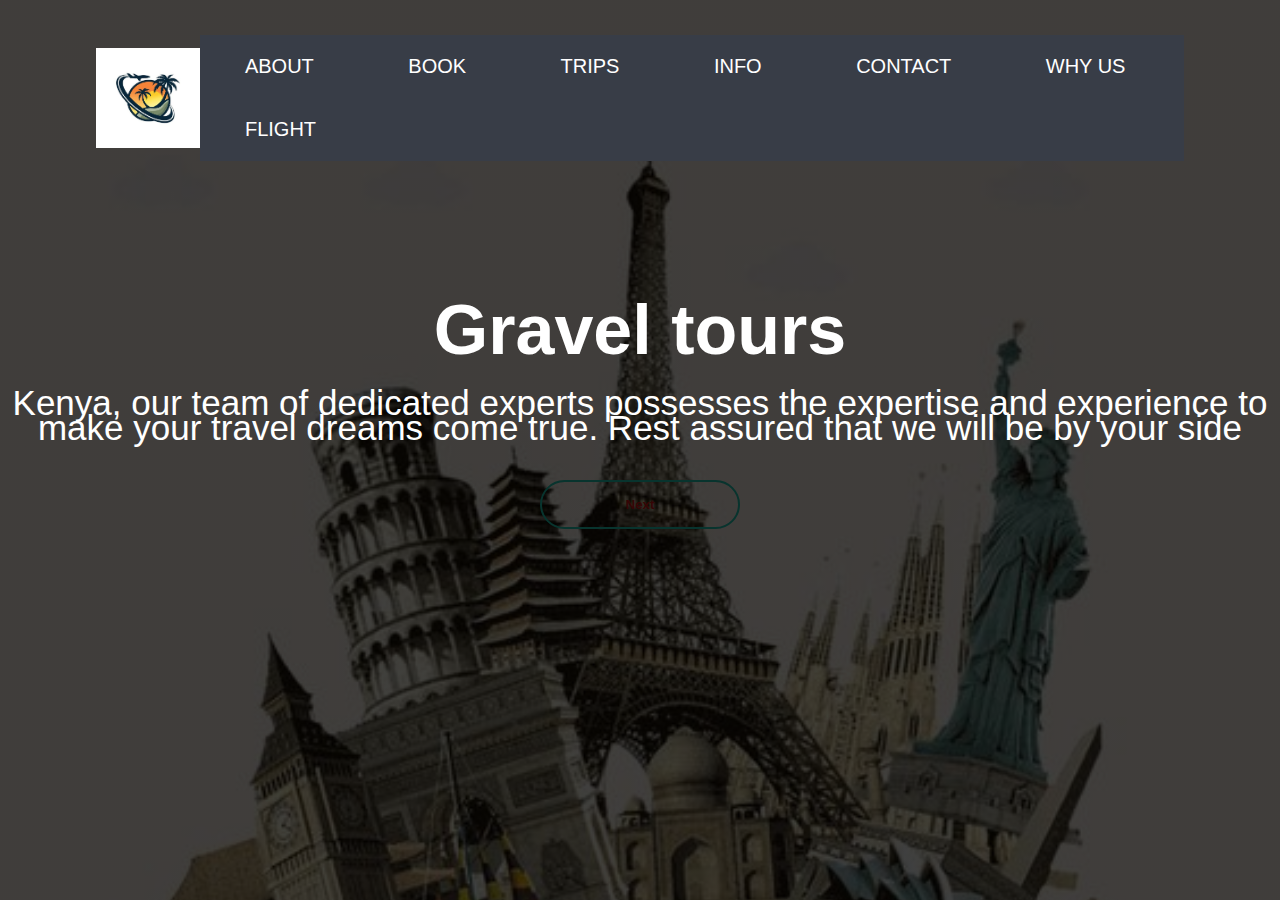
<file: index.html>
<!DOCTYPE html>
<html lang="en">
<head>
    <meta charset="UTF-8">
    <meta name="viewport" content="width=device-width, initial-scale=1.0">
    <title>Welcome</title>
    <link rel="stylesheet" href="style.css">
</head>
<body>
    <div class="banner">
        <div class="navbar">
          <img src="images/logo.jpg" class="logo"
          height="100">
          <ul>
            <li><a href="#">about</a></li>
            <li><a href="#">book</a></li>
            <li><a href="#">trips</a></li>
            <li><a href="#">info</a></li>
            <li><a href="#">contact</a></li>
            <li><a href="#">Why us</a></li>
            <li><a href="#">flight</a></li>
          </ul>  
        </div>
        <div class="content">
          <h1>Gravel tours</h1>
          <p> Kenya, our team of dedicated experts possesses the expertise and experience to make your travel dreams come true. Rest assured that we will be by your side</p>
          <div>
            <button onclick="document.location='about.html'"  type="button">Next</button>
          </div>

        </div>
    </div>
</body>
</html>
</file>
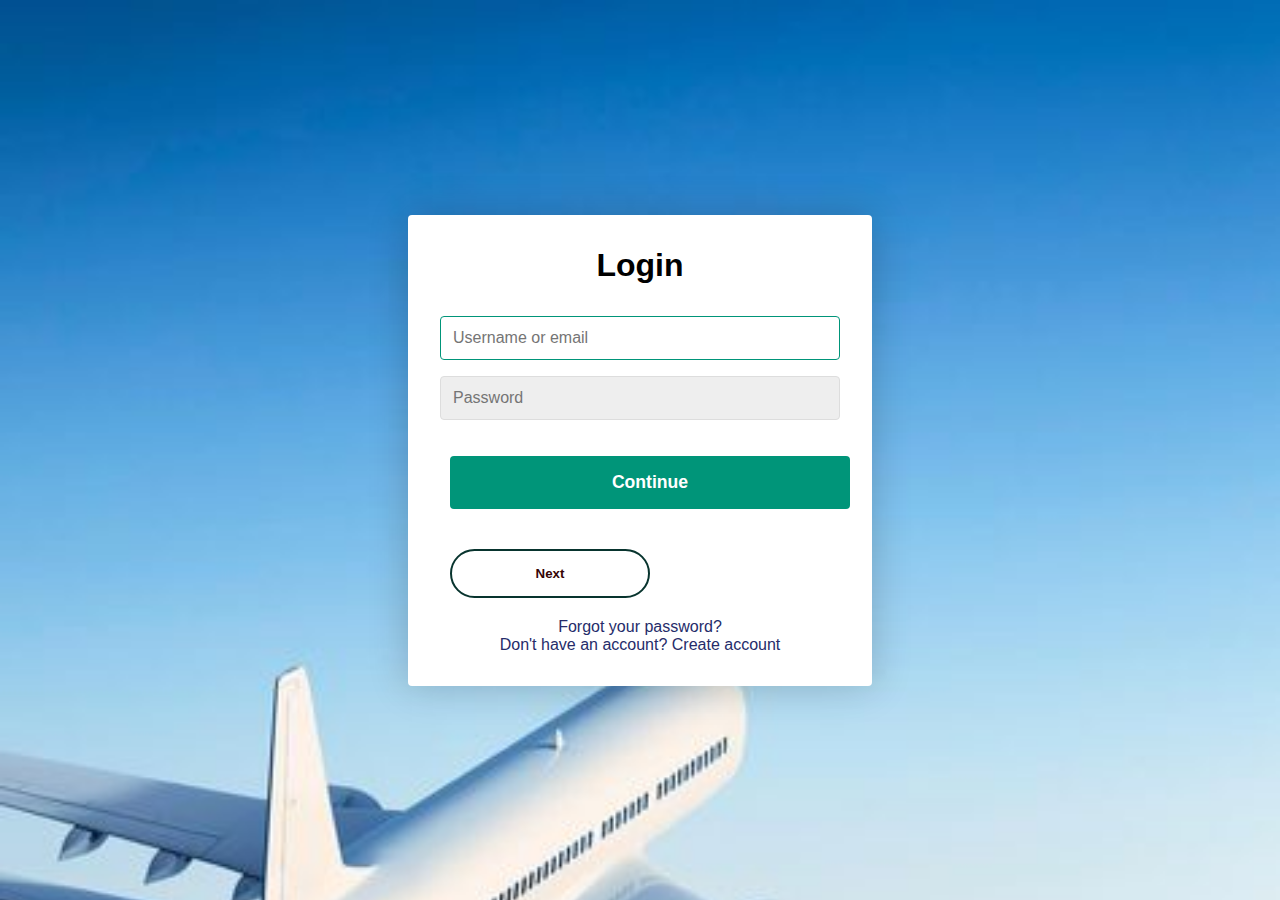
<file: about..html>
<!DOCTYPE html>
<head>
    <meta name="viewport" content="width=device-width, initial-scale=1.0">
    <meta charset="utf-8">
    <title>Login / Sign Up Form</title>
    <link rel="shortcut icon" href="/assets/favicon.ico">
    <link rel="stylesheet" href="style.css">
</head>
<body class="bodyy">
    <div class="container">
        <form class="form" id="login">
            <h1 class="form__title">Login</h1>
            <div class="form__message form__message--error"></div>
            <div class="form__input-group">
                <input type="text" class="form__input" autofocus placeholder="Username or email">
                <div class="form__input-error-message"></div>
            </div>
            <div class="form__input-group">
                <input type="password" class="form__input" autofocus placeholder="Password">
                <div class="form__input-error-message"></div>
            </div>
            <button class="form__button" type="submit">Continue</button>
            <button onclick="document.location='call.html'"  type="button">Next</button>

            <p class="form__text">
                <a href="#" class="form__link">Forgot your password?</a>
            </p>
            <p class="form__text">
                <a class="form__link" href="./" id="linkCreateAccount">Don't have an account? Create account</a>
            </p>
        </form>
        <form class="form form--hidden" id="createAccount">
            <h1 class="form__title">Create Account</h1>
            <div class="form__message form__message--error"></div>
            <div class="form__input-group">
                <input type="text" id="signupUsername" class="form__input" autofocus placeholder="Username">
                <div class="form__input-error-message"></div>
            </div>
            <div class="form__input-group">
                <input type="text" class="form__input" autofocus placeholder="Email Address">
                <div class="form__input-error-message"></div>
            </div>
            <div class="form__input-group">
                <input type="password" class="form__input" autofocus placeholder="Password">
                <div class="form__input-error-message"></div>
            </div>
            <div class="form__input-group">
                <input type="password" class="form__input" autofocus placeholder="Confirm password">
                <div class="form__input-error-message"></div>
            </div>
            <button class="form__button" type="submit">Continue</button>
            <p class="form__text">
                <a class="form__link" href="./" id="linkLogin">Already have an account? Sign in</a>
            </p>
        </form>
    </div>
    <script src="main.js"></script>
</body>
</file>
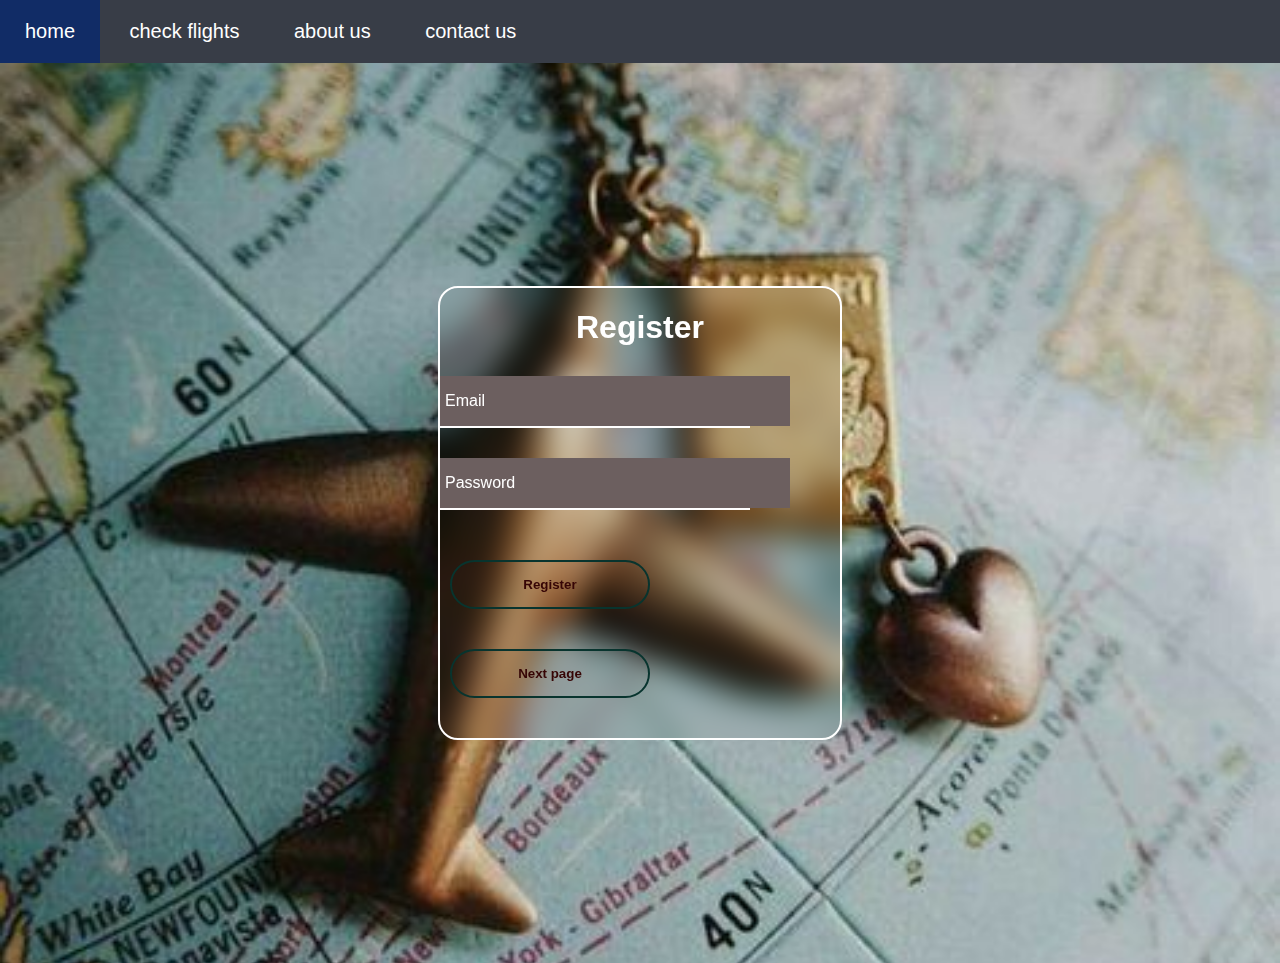
<file: book..html>
<!DOCTYPE html>
<html lang="en">
<head>
    <meta charset="UTF-8">
    <meta name="viewport" content="width=device-width, initial-scale=1.0">
    <title>booking details</title>
    <link rel="stylesheet" href="style.css">
</head>
<body>
    <ul>
        <li><a href="#">home</a></li>
        <li>
            <a href="#">check flights </a>
            <ul class="dropdown">
                <li><a href="#">kenya</a></li>
                <li><a href="#">Tanzania</a></li>
                <li><a href="#">Rwanda</a></li>
                <li><a href="#">Burundi</a></li>
            </ul>
        </li>
        <li>
            <a href="#">about us</a>
            <ul class="dropdown">
                <li><a href="#">motto</a></li>
                <li><a href="#">Vision</a></li>
                <li><a href="#">Patners</a></li>
                <li><a href="#">Board</a></li>
            </ul>
        </li>
        <li><a href="#">contact us</a></li>
        </ul>
    </ul>

    <section>

    <div class="login-box">
        <form action="">
            <h2>Register</h2>
            <div class="input-box">
                <span class="icon"></span>
                <input type="email" required>
                <label>Email</label>
            </div>
            <div class="input-box">
                <span class="icon"></span>
                <input type="password" required>
                <label>Password</label>
            </div>
            <button type="Register">Register</button>
            <button type="button" onclick="location.href='flight.html'">
            Next page
            </button>
            

        
        </form>
    </div>

    </section>
</body>
</html>
</file>
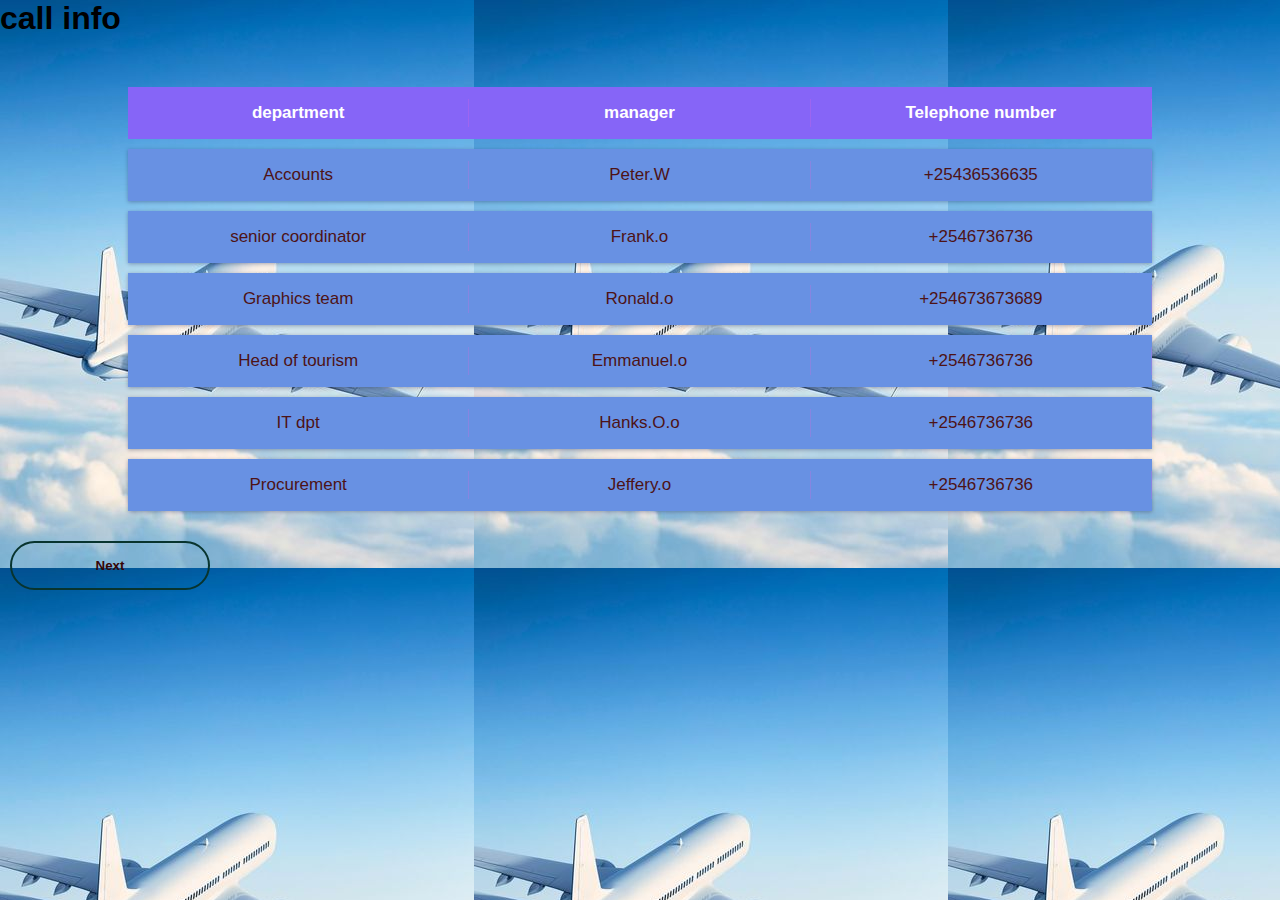
<file: call.html>
<!DOCTYPE html>
<html lang="en">
<head>
    <meta charset="UTF-8">
    <meta name="viewport" content="width=device-width, initial-scale=1.0">
    <title>call</title>
    <link rel="stylesheet" href="style.css">
</head>
<body>
    <h1>call info</h1>
<div class="table-box">
<div class="table-row table-head">
    <div class="table-cell">
        <p>department</p>
    </div>
    <div class="table-cell">
        <p>manager</p>
    </div>
    <div class="table-cell">
        <p>Telephone number</p>
    </div>
</div>    
<div class="table-row">
    <div class="table-cell">
        <p>Accounts</p>
    </div>
    <div class="table-cell">
        <p>Peter.W</p>
    </div>
    <div class="table-cell">
        <p>+25436536635</p>
    </div>
</div>  
<div class="table-row">
    <div class="table-cell">
        <p>senior coordinator</p>
    </div>
    <div class="table-cell">
        <p>Frank.o</p>
    </div>
    <div class="table-cell">
        <p>+2546736736</p>
    </div>
</div>   
<div class="table-row">
    <div class="table-cell">
        <p>Graphics team</p>
    </div>
    <div class="table-cell">
        <p>Ronald.o</p>
    </div>
    <div class="table-cell">
        <p>+254673673689</p>
    </div>
     
</div>
<div class="table-row">
    <div class="table-cell">
        <p>Head of tourism</p>
    </div>
    <div class="table-cell">
        <p>Emmanuel.o</p>
    </div>
    <div class="table-cell">
        <p>+2546736736</p>
    </div>
</div>
<div class="table-row">
    <div class="table-cell">
        <p>IT dpt</p>
    </div>
    <div class="table-cell">
        <p>Hanks.O.o</p>
    </div>
    <div class="table-cell">
        <p>+2546736736</p>
    </div>
</div>
<div class="table-row">
    <div class="table-cell">
        <p>Procurement</p>
    </div>
    <div class="table-cell">
        <p>Jeffery.o</p>
    </div>
    <div class="table-cell">
        <p>+2546736736</p>
    </div>
</div>

    <div>
        <button onclick="document.location='book.html'"  type="button">Next</button>
      </div>    
</body>
</html>
</file>
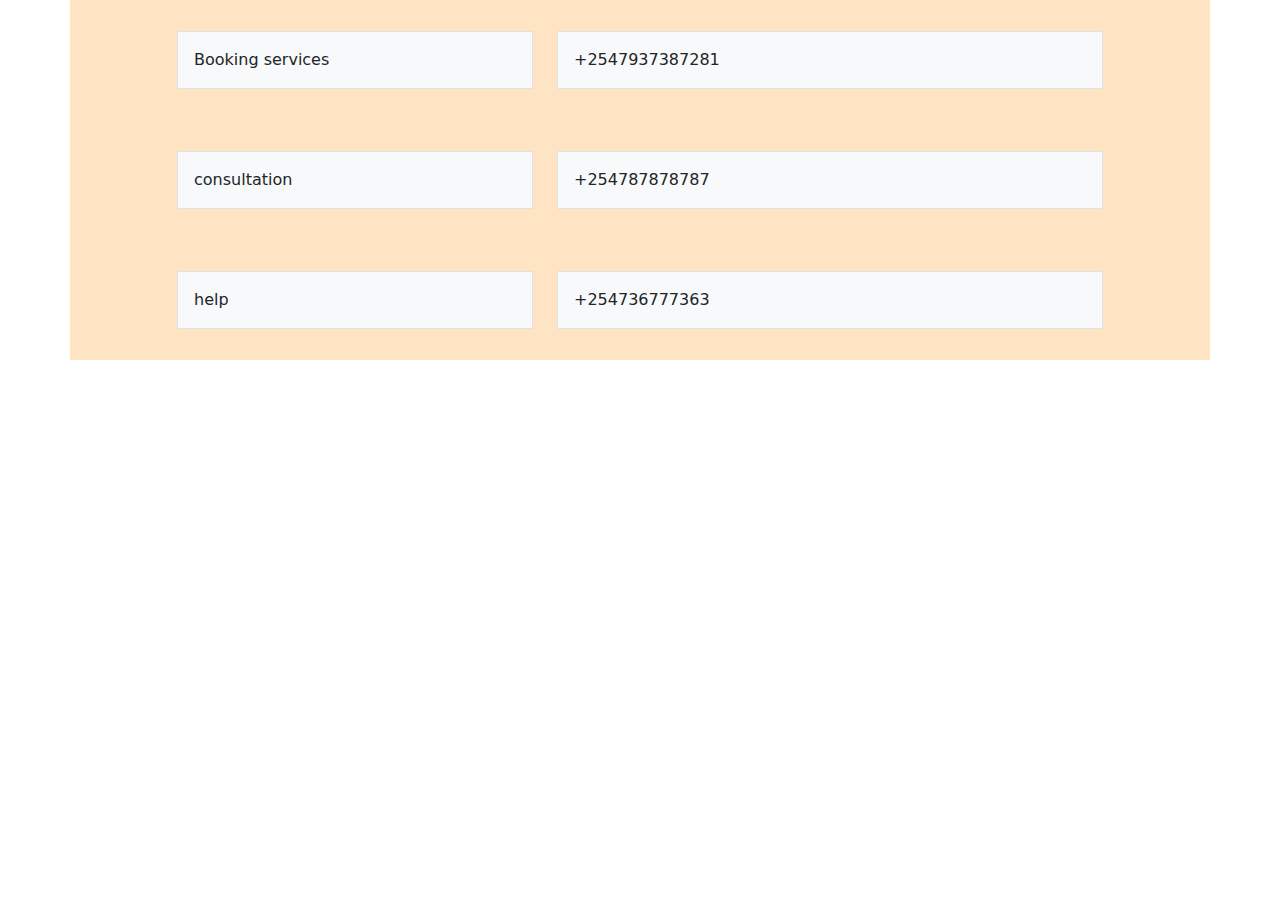
<file: contact.html>
<!DOCTYPE html>
<html lang="en">
<head>
    <meta charset="UTF-8">
    <meta name="viewport" content="width=device-width, initial-scale=1.0">
    <title>contact</title>
    <link href="https://cdn.jsdelivr.net/npm/bootstrap@5.3.3/dist/css/bootstrap.min.css" rel="stylesheet" integrity="sha384-QWTKZyjpPEjISv5WaRU9OFeRpok6YctnYmDr5pNlyT2bRjXh0JMhjY6hW+ALEwIH" crossorigin="anonymous">
    
</head>
<body>

    <style>
        .my-custom-row{
            background-color: bisque;
            height: 120px;

        }
    </style>
    <div class="container">
        <div class="row my-custom-row justify-content-center align-items-center">
            <div class="col-sm-4"><div class="p-3 border bg-light">Booking services</div></div>
            <div class="col-sm-6"><div class="p-3 border bg-light">+2547937387281</div></div>
        </div>
        <div class="row my-custom-row justify-content-center align-items-center">
            <div class="col-sm-4"><div class="p-3 border bg-light">consultation</div></div>
            <div class="col-sm-6"><div class="p-3 border bg-light">+254787878787</div></div>
        </div>
        <div class="row my-custom-row justify-content-center align-items-center">
            <div class="col-sm-4"><div class="p-3 border bg-light">help</div></div>
            <div class="col-sm-6"><div class="p-3 border bg-light">+254736777363</div></div>
        </div>
        
    </div>
    <script src="https://cdn.jsdelivr.net/npm/bootstrap@5.3.3/dist/js/bootstrap.bundle.min.js" integrity="sha384-YvpcrYf0tY3lHB60NNkmXc5s9fDVZLESaAA55NDzOxhy9GkcIdslK1eN7N6jIeHz" crossorigin="anonymous"></script>
</body>
</html>
</file>
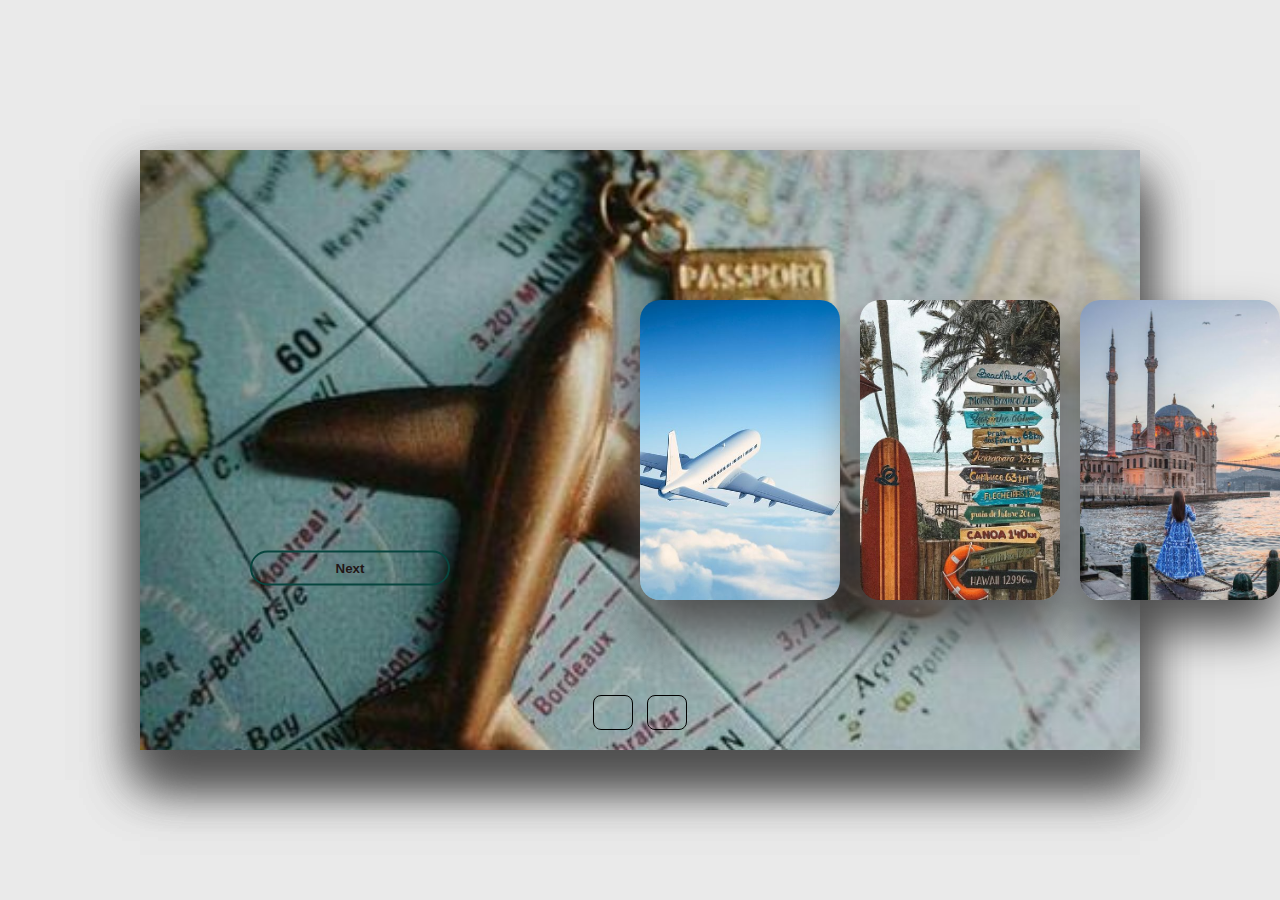
<file: flight.html>
<!DOCTYPE html>
<html lang="en">
<head>
    <meta charset="UTF-8">
    <meta name="viewport" content="width=device-width, initial-scale=1.0">
    <link rel="stylesheet" href="https://cdnjs.cloudflare.com/ajax/libs/font-awesome/6.5.2/css/all.min.css" integrity="sha512-SnH5WK+bZxgPHs44uWIX+LLJAJ9/2PkPKZ5QiAj6Ta86w+fsb2TkcmfRyVX3pBnMFcV7oQPJkl9QevSCWr3W6A==" crossorigin="anonymous" referrerpolicy="no-referrer" />
    <title>Flight</title>

    <link rel="stylesheet" href="flight.css">
</head>
<body>
    <div class="container">


        <div class="slide">

            <div class="item" style="background-image: url(./images/img1.jpeg);">
                <div class="content">
                    <div class="name">Europe</div>
                    <div class="des"> Immerse yourself in the rich tapestry of European history with packages that whisk you through ancient ruins in Greece, medieval castles in Germany, and grand palaces in Austria.</div>
                    <button onclick="document.location='about.html'"  type="button">Next</button>
                </div>


            </div>
            <div class="item" style="background-image: url(./images/img2.jpg);">
                <div class="content">
                    <div class="name">South East Asia</div>
                    <div class="des">Pristine beaches and turquoise waters beckon in Southeast Asia. Package deals abound in Thailand, Vietnam, and Indonesia, offering relaxation on the sand and exciting water activities.</div>
                    <button onclick="document.location='about.html'"  type="button">Next</button>
                </div>


            </div>
            <div class="item" style="background-image: url(./images/img3.jpg);">
                <div class="content">
                    <div class="name">Africa</div>
                    <div class="des">Embark on an unforgettable safari adventure in Africa. Packages can take you on thrilling game drives in Kenya, witness the majesty of Victoria Falls in Zambia, or trek through the otherworldly landscapes of Namibia.</div>
                    <button onclick="document.location='about.html'"  type="button">Next</button>
                </div>


            </div>
            <div class="item" style="background-image: url(./images/img4.jpg);">
                <div class="content">
                    <div class="name">Carribean islands</div>
                    <div class="des"> Explore the laid-back island vibes of the Caribbean with all-inclusive packages. From the white sands of the Dominican Republic to the lush rainforests of Dominica, there's a Caribbean island perfect for your beach escape.</div>
                    <button onclick="document.location='about.html'"  type="button">Next</button>
                </div>


            </div>
            <div class="item" style="background-image: url(./images/img5.jpg);">
                <div class="content">
                    <div class="name">middle East</div>
                    <div class="des">Explore the rich history and traditions of the Middle East. Packages can take you to the pyramids of Egypt, the souks of Morocco, or the architectural marvels of Dubai.</div>
                    <button onclick="document.location='about.html'"  type="button">Next</button>
                </div>


            </div>
            <div class="item" style="background-image: url(./images/img6.jpg);">
                <div class="content">
                    <div class="name">Multi country adventure</div>
                    <div class="des">Combine the best of several countries with multi-country travel packages. Explore the ancient wonders of Greece and Turkey, or island hop through the paradises of Fiji and Tahiti.</div>
                    <button onclick="document.location='call.html'"  type="button">Next</button>
                    
                </div>


            </div>
            

        </div>

        <div class="button">
            <button class="prev"><i class="fa-solid fa-arrow-left"></i></button>
            <button class="next"><i class="fa-solid fa-arrow-right"></i></button>
        </div>
    </div>


    <script src="app.js"></script>

</body>
</html>
</file>
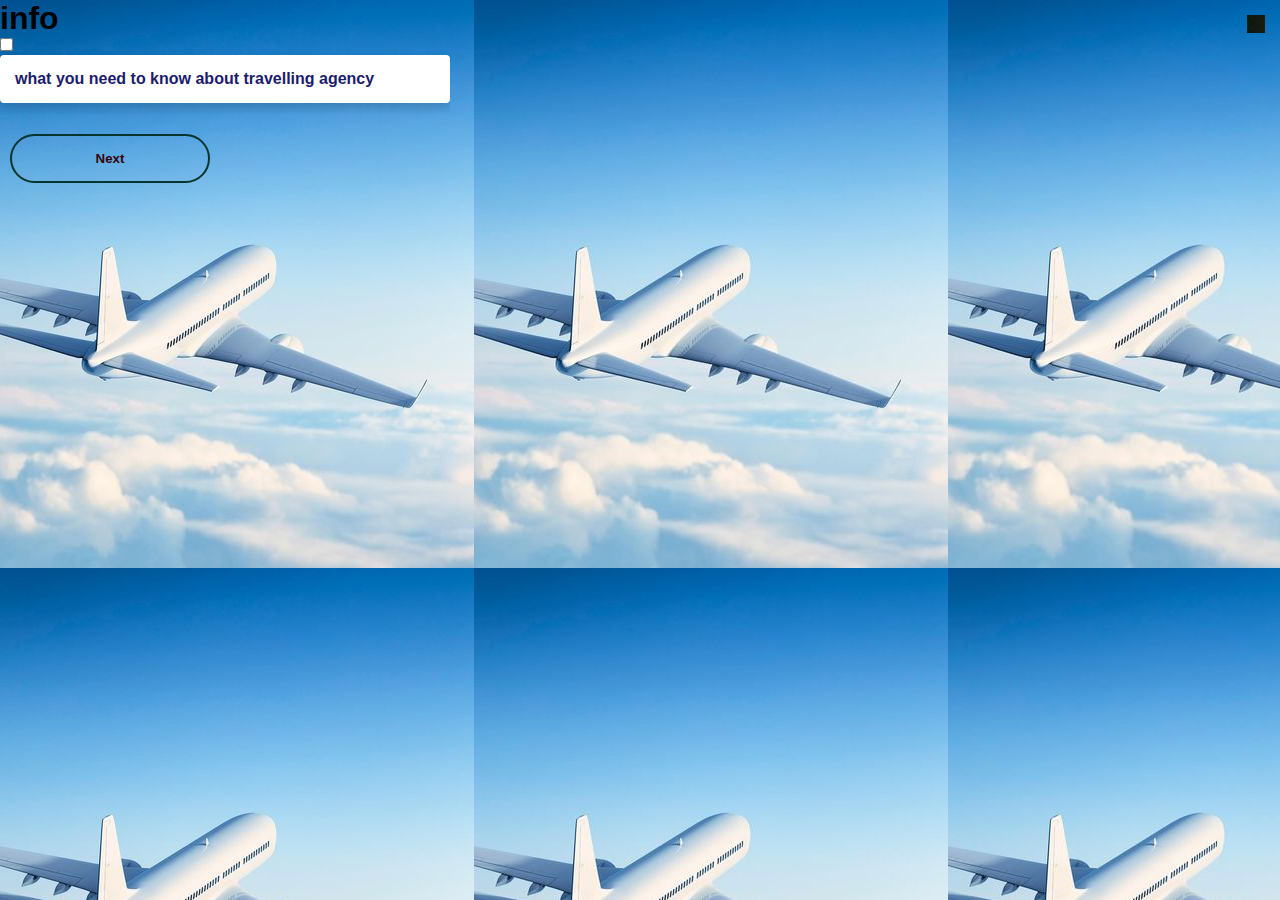
<file: info.html>
<!DOCTYPE html>
<html lang="en">
<head>
    <meta charset="UTF-8">
    <meta name="viewport" content="width=device-width, initial-scale=1.0">
    <title>Flight details</title>
    <link rel="stylesheet" href="style.css">
</head>
<body>
    <h1>info</h1>
    <div class="wrapper">
        <div class="collapsible">
            <input type="checkbox" id="collapsible-head">

            <label for="collapsible-head">what you need to know about travelling agency</label>
            <div class="collapsible-text">
                <h2>Gravel tours</h2>
                <p>Welcome to Graveltours, the premier travel agency in Kenya dedicated to curating extraordinary travel experiences since 1994. With over two decades of industry expertise, we have earned a reputation for providing top-notch travel services to our valued clients. As an esteemed GTA-certified agency, we hold the key to unlocking the best deals and offers on air tickets, hotels, car rentals, and more, ensuring that you embark on your journey with peace of mind.

                    TAILORED TRAVEL SOLUTIONS FOR EVERY DREAMER
                    .
                    
                    </p>
            </div>
        </div>
    </div>

    
        <button onclick="document.location='why.html'"  type="button">Next</button>
</body>
</html>
</file>
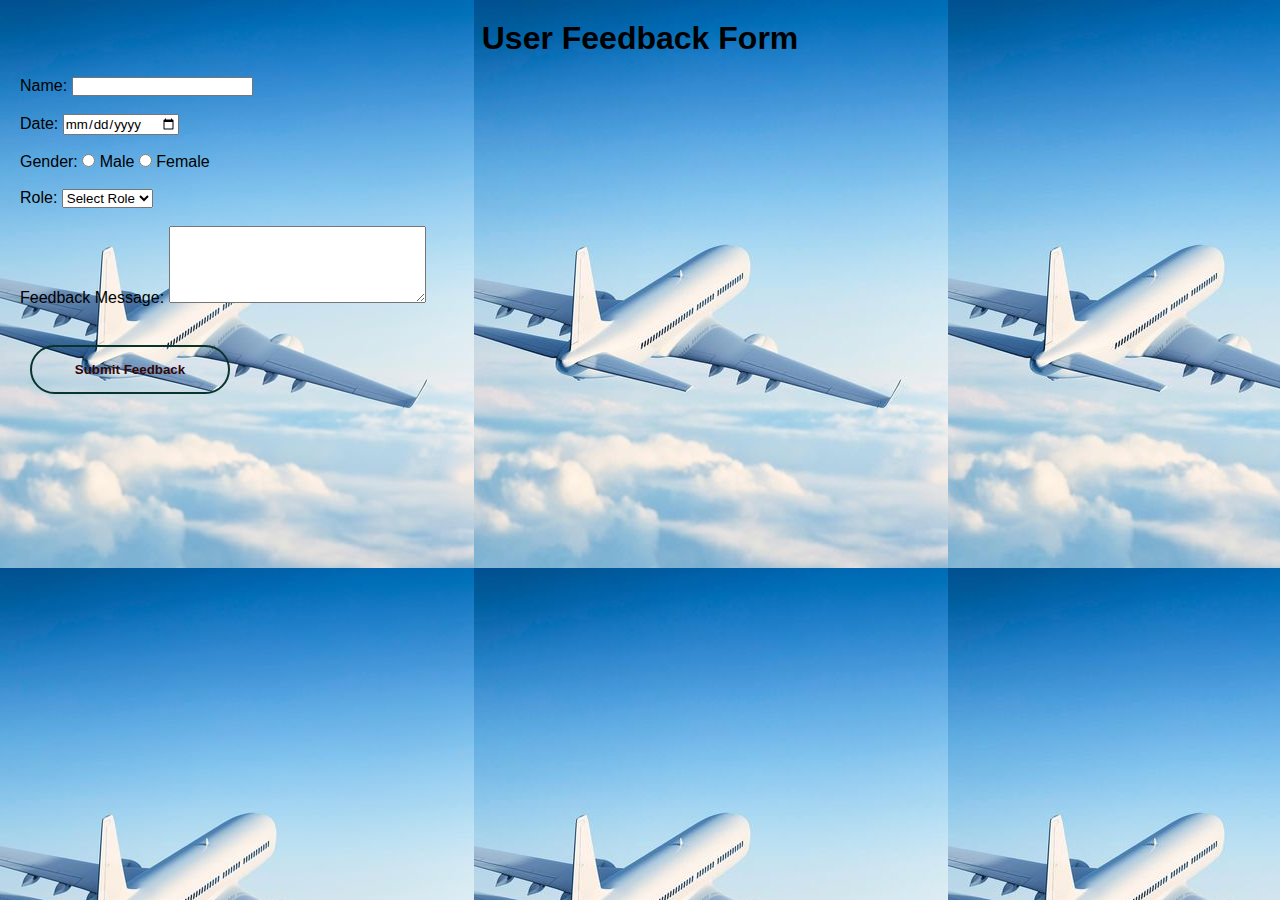
<file: why.html>
<!DOCTYPE html>
<html lang="en">
<head>
    <meta charset="UTF-8">
    <meta name="viewport" content="width=device-width, initial-scale=1.0">
    <title>Document</title>
    <link rel="stylesheet" href="style.css">

    
</head>
<body class="bodyyy">
    <h1 class="h11">User Feedback Form</h1>
    <form action="" method="post"> <label for="name">Name:</label>
        <input type="text" id="name" name="name" required><br><br>

        <label for="date">Date:</label>
        <input type="date" id="date" name="date" required><br><br>

        <label for="gender">Gender:</label>
        <input type="radio" id="male" name="gender" value="male" required> Male
        <input type="radio" id="female" name="gender" value="female" required> Female
        <br><br>

        <label for="role">Role:</label>
        <select id="role" name="role" required>
            <option value="">Select Role</option>
            <option value="admin">Admin</option>
            <option value="staff">Staff</option>
        </select>
        <br><br>

        <label for="message">Feedback Message:</label>
        <textarea id="message" name="message" rows="5" cols="30" required></textarea><br><br>

        <button type="submit">Submit Feedback</button>
    </form>
</body>
</html>
</file>
<file: style.css>
*{
    margin: 0;
    padding: 0;
    font-family: sans-serif;
}
.banner{
    width: 100%;
    height: 100vh;
    background-image: linear-gradient(rgba(0,0,0,0.75),rgba(0,0,0,0.75)),url(images/teen.jpg);
    background-size: cover;
    background-position: center;

}
.navbar{
    width: 85%;
    margin: auto;
    padding: 35px 0;
    display: flex;
    align-items: center;
    justify-content: space-between;
}
.logo{
    width: 120px;
    cursor: pointer;
}
.navbar ul li{
    list-style: none;
    display: inline-block;
    margin: 0 20px;
    position: relative;
}
.navbar ul li a{
   text-decoration: none;
   color: #fff;
   text-transform: uppercase;
}
.navbar ul li::after{
    content: '';
    height: 3px;
    width: 0;
    background: #009688;
    position: absolute;
    left: 0;
    bottom:-10px;
    transition: 0.5s;

}
.navbar ul li:hover::after{
    width: 100%;
}
.content{
   width: 100%;
   position: absolute;
   top: 30%;
   transform: translateY(-50);
   text-align: center;
   color: #fff;

}
.content{
    font-size: 35px;
    margin-top: 20px;


}
.content p{
    margin: 20px auto;
    font-weight: 100;
    line-height:25px;
}
button{
    width: 200px;
    padding: 15px 0;
    text-align: center;
    margin: 20px 10px;
    border-radius: 25px;
    font-weight: bold;
    border: 2px solid #07453e;
    background: transparent;
    color: #221616;
    cursor: pointer;
}
*{
    margin: 0;
    padding: 0;
    font-family: sans-serif;
}
.banner{
    width: 100%;
    height: 100vh;
    background-image: linear-gradient(rgba(0,0,0,0.75),rgba(0,0,0,0.75)),url(images/tour.jpg);
    background-size: cover;
    background-position: center;

}

section {
    display: flex;
    justify-content: center;
    align-items: center;
    width: 100%;
    height: 100vh;
    background: url('images/img2.jpg') no-repeat;
    background-size: cover;
    background-position: center;
}
.login-box{
    position: relative;
    width: 400px;
    height: 450px;
    background: transparent;
    border: 2px solid rgba(255, 255, 255, 5);
    border-radius: 20px;
    display: flex;
    justify-content: center;
    align-items: center;
    backdrop-filter: blur(15px);
}
h2{
    font-size: 2em;
    color: #fff;
    text-align: center;
}
.input-box{
    position: relative;
    width: 310px;
    margin: 30px 0;
    border-bottom: 2px solid #fff;
}
.input-box label {
    position: absolute;
    top: 50%;
    left: 5px;
    transform: translateY(-50%);
    font-size: 1em;
    color: #fff;
    pointer-events: none;
    transition: .5s;
}
.input-box input:focus~label,
.input-box input:user-invalid~label {
   top: -5px; 
}
.input-box input {
    width: 100%;
    height: 50px;
    background: rgb(108, 95, 95);
    border: none;
    outline: none;
    font-size: 1em;
    color: #fff;
    padding: 0 35px 0 5px;

}
.input-box .icon {
    position: absolute;
    right: 8px;
    color: #fff;
    font-size: 1em;
    color: #fff;
}

.input-box .icon {
    position: absolute;
    right: 8px;
    color: #fff;
    font-size: 1.2cm;
    line-height: 57px;
}
button{
    width: 200px;
    padding: 15px 0;
    text-align: center;
    margin: 20px 10px;
    border-radius: 25px;
    font-weight: bold;
    border: 2px solid #08342e;
    background: transparent;
    color: #360505;
    cursor: pointer;
}
body{
    background-image: url(images/img3.jpg);
}
#p1{
    color: tomato;
}
#p2{
    color: grey;
}
*{
    margin: 0;
    padding: 0;
    font-family: sans-serif;
}
ul {
list-style: none;
background: #383d47;
}
ul li {
    display: inline-block;
    position: relative;
}
ul li a {
    display: block;
    padding: 20px 25px;
    color: #FFF;
    text-decoration: none;
    text-align: center;
    font-size: 20px;
}
ul li ul.dropdown li {
    display: block;
}
ul li ul.dropdown {
    width: 100%;
    background: #22438C;
    position: absolute;
    z-index: 999;
    display: none;
}
ul li a:hover {
    background: #112C66;
}
ul li:hover ul.dropdown {
    display: block;
}
.table-box{
    margin: 50px auto;
}
.table-row{
    display: table;
    width: 80%;
    margin: 10px auto;
    font-family: sans-serif;
    background: #6891e3;
    padding: 12px 0;
    color: #4d1316;
    font-size: 17px;
    box-shadow: 0 1px 4px 0 rgba(0,0,50,0.3);
}
.table-cell{
    display: table-cell;
    width: 30%;
    text-align: center;
    padding: 4px 0;
    border-right: 1px solid #d6d4;
    vertical-align: middle;
}
.table-head{
    background: #8665f7;
    box-shadow: none;
    color: #fff;
    font-weight: 600;
}
.collapsible{
    max-width: 450px;
    overflow: hidden;
    font-weight: 500;
}
.collapsible label {
font-weight: 600;
background: #fff;
box-shadow: 0 5px 11px 0 rgba(0, 0, 0, .1), 0 4px 11px 0 rgba(0, 0, 0, .08);
color: #1c1c6b;
display: block;
margin-bottom: 10px;
cursor: pointer;
padding: 15px;
border-radius: 4px;
}
.collapsible label:after {
    content: "";
    position: absolute;
    right: 15px;
    top: 15px;
    width: 18px;
    height: 18px;
    background: url(images/img2.jpg) no-repeat 0 0;

}
.collapsible-text {
    max-height: 1px;
    overflow: hidden;
    border-radius:  4px;
    line-height: 1.4;
    position:  relative;
    top: -100%;
    opacity: 0.5;
    transition: all 0.3s ease;
}
.collapsible input:checked ~ .collapsible-text{
max-height: 300px;
padding: 25px;
background: #fff;
box-shadow: 0 5px 11px 0 rgba(0, 0, 0, .1), 0 4px 11px 0 rgba(0, 0, 0, .08);
opacity: 1;
top: 0;
}
.collapsible-text h2 {
    margin-bottom: 10px;
    padding: 15px 15px 0;
    color: #1c1c6b;
}
.collapsible-text p {
    padding-left: 15px;
    padding-right: 15px;;
}

.bodyy {
    --color-primary: #009579;
    --color-primary-dark: #007f67;
    --color-secondary: #252c6a;
    --color-error: #cc3333;
    --color-success: #4bb544;
    --border-radius: 4px;

    margin: 0;
    height: 100vh;
    display: flex;
    align-items: center;
    justify-content: center;
    font-size: 18px;
    background: url(images/img3.jpg);
    background-size: cover;
}

.container {
    width: 400px;
    max-width: 400px;
    margin: 1rem;
    padding: 2rem;
    box-shadow: 0 0 40px rgba(0, 0, 0, 0.2);
    border-radius: var(--border-radius);
    background: #ffffff;
}

.container,
.form__input,
.form__button {
    font: 500 1rem 'Quicksand', sans-serif;
}

.form--hidden {
    display: none;
}

.form > *:first-child {
    margin-top: 0;
}

.form > *:last-child {
    margin-bottom: 0;
}

.form__title {
    margin-bottom: 2rem;
    text-align: center;
}

.form__message {
    text-align: center;
    margin-bottom: 1rem;
}

.form__message--success {
    color: var(--color-success);
}

.form__message--error {
    color: var(--color-error);
}

.form__input-group {
    margin-bottom: 1rem;
}

.form__input {
    display: block;
    width: 100%;
    padding: 0.75rem;
    box-sizing: border-box;
    border-radius: var(--border-radius);
    border: 1px solid #dddddd;
    outline: none;
    background: #eeeeee;
    transition: background 0.2s, border-color 0.2s;
}

.form__input:focus {
    border-color: var(--color-primary);
    background: #ffffff;
}

.form__input--error {
    color: var(--color-error);
    border-color: var(--color-error);
}

.form__input-error-message {
    margin-top: 0.5rem;
    font-size: 0.85rem;
    color: var(--color-error);
}

.form__button {
    width: 100%;
    padding: 1rem 2rem;
    font-weight: bold;
    font-size: 1.1rem;
    color: #ffffff;
    border: none;
    border-radius: var(--border-radius);
    outline: none;
    cursor: pointer;
    background: var(--color-primary);
}

.form__button:hover {
    background: var(--color-primary-dark);
}

.form__button:active {
    transform: scale(0.98);
}

.form__text {
    text-align: center;
}

.form__link {
    color: var(--color-secondary);
    text-decoration: none;
    cursor: pointer;
}

.form__link:hover {
    text-decoration: underline;
}
.bodyyy{
    font-family: Arial, sans-serif;
    margin: 0;
    padding: 20px;
}
.h11{
    text-align: center;
    margin-bottom: 20px;
    
}
.feedback-form {
    display: flex;
    flex-direction: column;
    gap: 10px; /* Space between elements */
    width: fit-content;
    margin: 0 auto; /* Center the form horizontally */
    border: 1px solid #ccc;
    padding: 15px;
    border-radius: 5px;
}

.feedback-form label {
    display: block;
    margin-bottom: 5px;
}

.feedback-form input[type="text"],
.feedback-form input[type="date"],
.feedback-form select,
.feedback-form textarea {
    width: 100%;
    padding: 10px;
    border: 1px solid #ccc;
    border-radius: 3px;
    box-sizing: border-box; /* Include border width in element size */
}

.feedback-form textarea {
    resize: vertical; /* Allow resizing the textarea vertically */
}

.feedback-form button {
    background-color: #4CAF50; /* Green button */
    color: white;
    padding: 10px 20px;
    border: none;
    border-radius: 5px;
    cursor: pointer;
}

.feedback-form button:hover {
    background-color: #45a049; /* Darker green on hover */
}
</file>
<file: flight.css>
*{
    margin: 0;
    padding: 0;
    box-sizing: border-box;
}

body{
    background: #eaeaea;
    overflow: hidden;
}

.container{
    position: absolute;
    top: 50%;
    left: 50%;
    transform: translate(-50%, -50%);
    width: 1000px;
    height: 600px;
    background: #f5f5f5;
    box-shadow: 0 30px 50px #dbdbdb;

}
.container .slide .item{
    width: 200px;
    height: 300px;
    position: absolute;
    top: 50%;
    transform: translate(0, -50%);
    border-radius: 20px;
    box-shadow: 0 30px 50px #505050;
    background-position: 50% 50%;
    background-size: cover;
    display: inline-block;
    transition: 0.5s;
}

.slide .item:nth-child(1),
.slide .item:nth-child(2){
    top: 0;
    left: 0;
    transform: translate(0, 0);
    border-radius: 0;
    width: 100%;
    height: 100%;
}

.slide .item:nth-child(3){
    left: 50%;
}
.slide .item:nth-child(4){
    left: calc(50% + 220px);
}
.slide .item:nth-child(5){
    left: calc(50% + 440px);
}
.slide .item:nth-child(n + 6){
    left: calc(50% + 660px);
    opacity: 0;
}

.item .content{
    position: absolute;
    top:  50%;
    left: 100px;
    width: 300px;
    text-align: left;
    color: #db0606;
    transform: translate(0, -50%);
    font-family: system-ui;
    display: none;
}

.slide .item:nth-child(2) .content{
    display: block;
}

.content .name{
    font-size: 40px;
    text-transform: uppercase;
    font-weight: bold;
    opacity: 0;
    animation: animate 1s ease-in-out 1 forwards;
}

.content .des{
    margin-top: 10px;
    margin-bottom: 20px;
    opacity: 0;
    animation: animate 1s ease-in-out 0.3s 1 forwards;

}
.content .button{
    padding: 10px 20px;
    border: none;
    cursor: pointer;
    opacity: 0;
    animation: animate 1s ease-in-out 0.6s 1 forwards;
}

@keyframes animate {
    from{
        opacity: 0;
        transform: translate(0, 100px);
        filter: blur(33px);
    }
    to{
        opacity: 1;
        transform: translate(0);
        filter: blur(0);
    }
}


.button{
    width: 100%;
    text-align: center;
    position: absolute;
    bottom: 20px;
}

.button button{
    width: 40px;
    height: 35px;
    border-radius: 8px;
    border: none;
    cursor: pointer;
    margin: 0 5px;
    border: 1px solid #000;
    transition: 0.3s;

}

.button button:hover{
    background: #ababab;
    color: #fff;
}
button{
    width: 200px;
    padding: 8px 0;
    text-align: center;
    margin: 20px 10px;
    border-radius: 25px;
    font-weight: bold;
    border: 2px solid #07453e;
    background: transparent;
    color: #221616;
    cursor: pointer;
}
</file>
